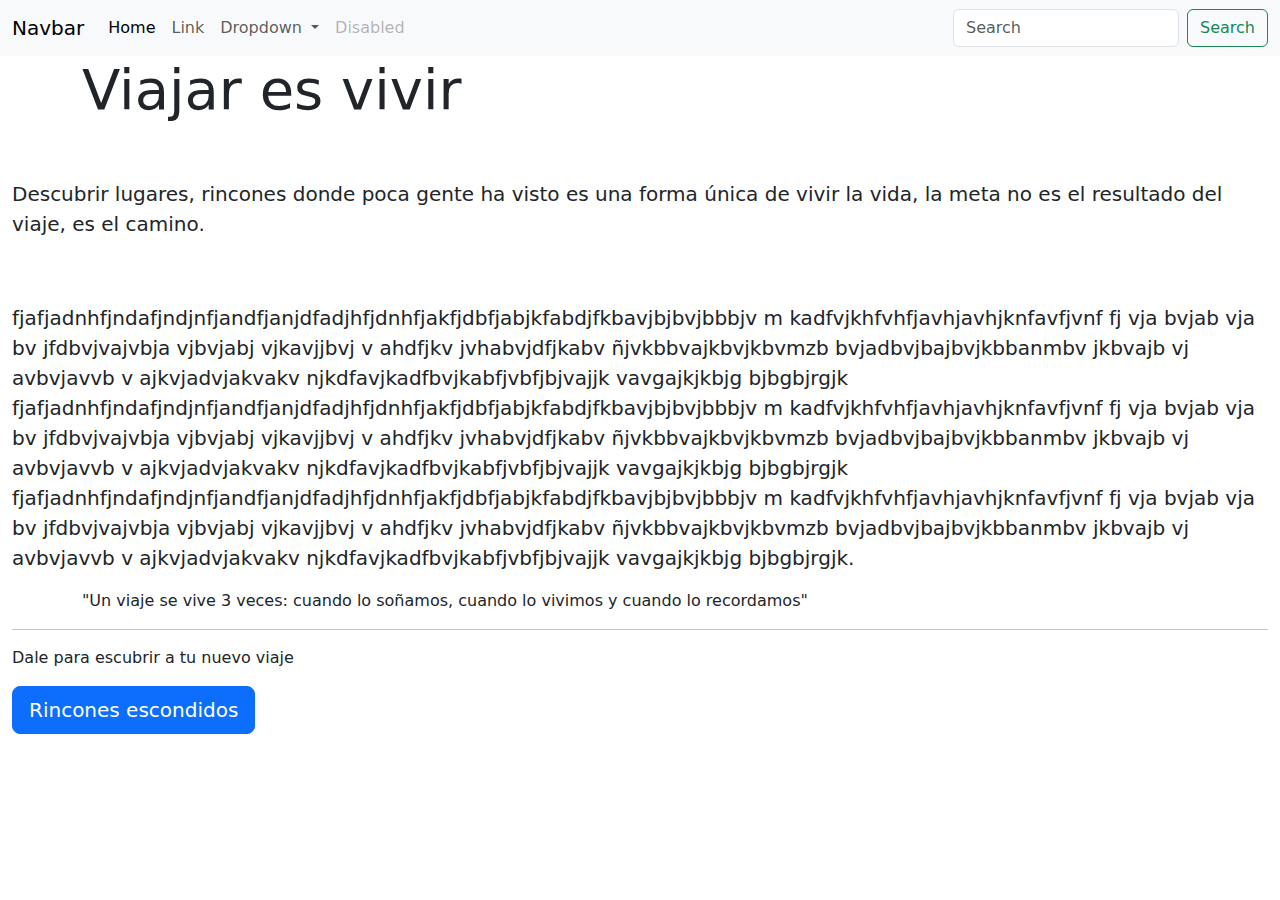
<file: index.html>
<!doctype html>
<html lang="en">
  <head>
    <!-- Required meta tags -->
    <meta charset="utf-8">
    <meta name="viewport" content="width=device-width, initial-scale=1, shrink-to-fit=no">

   
    <title>Viajes</title>
    <link rel="stylesheet" href="./css/bootstrap.min.css">
    <link rel="stylesheet" href="./assets/css/bootstrap.css">

  </head>

  <body>
    

    <nav class="navbar navbar-expand-lg navbar-light bg-light">
      <div class="container-fluid">
        <a class="navbar-brand" href="#">Navbar</a>
        <button class="navbar-toggler" type="button" data-bs-toggle="collapse" data-bs-target="#navbarSupportedContent" aria-controls="navbarSupportedContent" aria-expanded="false" aria-label="Toggle navigation">
          <span class="navbar-toggler-icon"></span>
        </button>
        <div class="collapse navbar-collapse" id="navbarSupportedContent">
          <ul class="navbar-nav me-auto mb-2 mb-lg-0">
            <li class="nav-item">
              <a class="nav-link active" aria-current="page" href="#">Home</a>
            </li>
            <li class="nav-item">
              <a class="nav-link" href="#">Link</a>
            </li>
            <li class="nav-item dropdown">
              <a class="nav-link dropdown-toggle" href="#" id="navbarDropdown" role="button" data-bs-toggle="dropdown" aria-expanded="false">
                Dropdown
              </a>
              <ul class="dropdown-menu" aria-labelledby="navbarDropdown">
                <li><a class="dropdown-item" href="#">Action</a></li>
                <li><a class="dropdown-item" href="#">Another action</a></li>
                <li><hr class="dropdown-divider"></li>
                <li><a class="dropdown-item" href="#">Something else here</a></li>
              </ul>
            </li>
            <li class="nav-item">
              <a class="nav-link disabled" href="#" tabindex="-1" aria-disabled="true">Disabled</a>
            </li>
          </ul>
          <form class="d-flex">
            <input class="form-control me-2" type="search" placeholder="Search" aria-label="Search">
            <button class="btn btn-outline-success" type="submit">Search</button>
          </form>
        </div>
      </div>
    </nav>

    <div class="container">
      <div class="row">
        <div class="cool">
          <h1 class="display-4">Viajar es vivir</h1>
        </div>
      </div>
    </div>
    
    <div class="container-fluid">
      <div class="row">
        <div class="cool">
          <p class="lead mt-5">Descubrir lugares, rincones donde poca gente ha visto es una forma única de vivir la vida, la meta no es el resultado del viaje, es el camino.</p>
          
          </p>
        </div>
      </div>
    </div>
    <div class="container-fluid">
      <div class="row">
        <div class="cool">
          <p class="lead mt-5">fjafjadnhfjndafjndjnfjandfjanjdfadjhfjdnhfjakfjdbfjabjkfabdjfkbavjbjbvjbbbjv  
            m kadfvjkhfvhfjavhjavhjknfavfjvnf fj vja bvjab vja bv jfdbvjvajvbja vjbvjabj vjkavjjbvj
            v ahdfjkv jvhabvjdfjkabv ñjvkbbvajkbvjkbvmzb bvjadbvjbajbvjkbbanmbv jkbvajb vj avbvjavvb
            v ajkvjadvjakvakv njkdfavjkadfbvjkabfjvbfjbjvajjk vavgajkjkbjg bjbgbjrgjk
            fjafjadnhfjndafjndjnfjandfjanjdfadjhfjdnhfjakfjdbfjabjkfabdjfkbavjbjbvjbbbjv  
            m kadfvjkhfvhfjavhjavhjknfavfjvnf fj vja bvjab vja bv jfdbvjvajvbja vjbvjabj vjkavjjbvj
            v ahdfjkv jvhabvjdfjkabv ñjvkbbvajkbvjkbvmzb bvjadbvjbajbvjkbbanmbv jkbvajb vj avbvjavvb
            v ajkvjadvjakvakv njkdfavjkadfbvjkabfjvbfjbjvajjk vavgajkjkbjg bjbgbjrgjk
            fjafjadnhfjndafjndjnfjandfjanjdfadjhfjdnhfjakfjdbfjabjkfabdjfkbavjbjbvjbbbjv  
            m kadfvjkhfvhfjavhjavhjknfavfjvnf fj vja bvjab vja bv jfdbvjvajvbja vjbvjabj vjkavjjbvj
            v ahdfjkv jvhabvjdfjkabv ñjvkbbvajkbvjkbvmzb bvjadbvjbajbvjkbbanmbv jkbvajb vj avbvjavvb
            v ajkvjadvjakvakv njkdfavjkadfbvjkabfjvbfjbjvajjk vavgajkjkbjg bjbgbjrgjk.</p>
        </div>
      </div>
    </div>
    <div class="container">
      <div class="row">
        <div class="cool">
          "Un viaje se vive 3 veces: cuando lo soñamos, cuando lo vivimos y cuando lo recordamos"
        </div>
      </div>
    </div>
    <div class="container-fluid">
      <div class="row">
        <div class="cool">
          <hr>
          <p>Dale para escubrir a tu nuevo viaje</p>
           <a class="btn btn-primary btn-lg" href="./Carousel.html" role="button">Rincones escondidos</a>
        </div>
      </div>
    </div>
    <script src="https://cdn.jsdelivr.net/npm/bootstrap@5.0.2/dist/js/bootstrap.bundle.min.js" integrity="sha384-MrcW6ZMFYlzcLA8Nl+NtUVF0sA7MsXsP1UyJoMp4YLEuNSfAP+JcXn/tWtIaxVXM" crossorigin="anonymous"></script>

  </body>

</html>
</file>
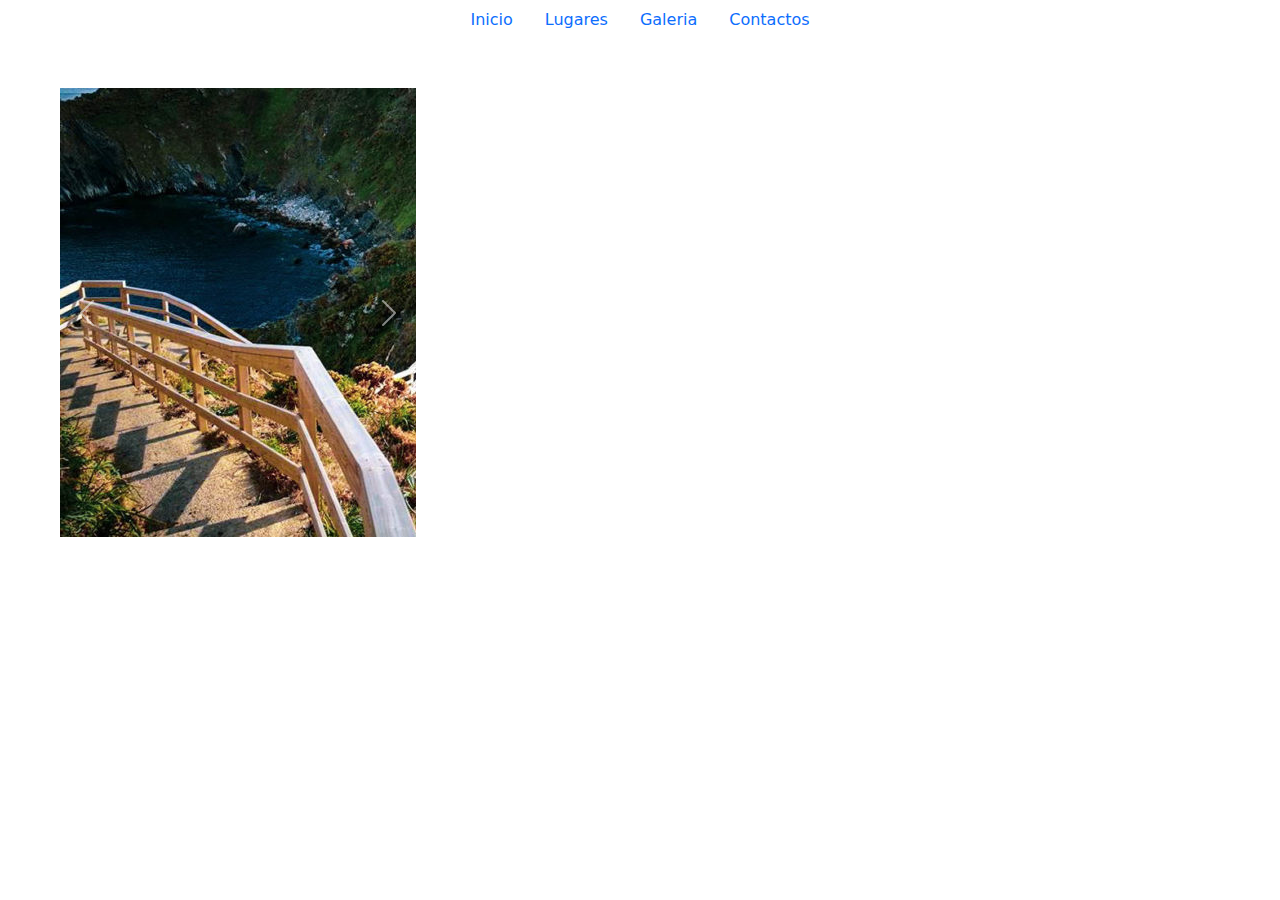
<file: Carousel.html>
<!doctype html>
<html lang="en">
  <head>
    <!-- Required meta tags -->
    <meta charset="utf-8">
    <meta name="viewport" content="width=device-width, initial-scale=1, shrink-to-fit=no">

   
    <title>Rincones</title>
    <link rel="stylesheet" href="./css/bootstrap.min.css">
  </head>

  <body>
    <ul class="nav justify-content-center">
      <li class="nav-item">
        <a class="nav-link active" href="file:///C:/Users/User/Desktop/myweb/index.html#">Inicio</a>
      </li>
      <li class="nav-item">
        <a class="nav-link" href="file:///C:/Users/User/Desktop/myweb/delete.html">Lugares</a>
      </li>
      <li class="nav-item">
        <a class="nav-link" href="file:///C:/Users/User/Desktop/myweb/galeria.html">Galeria</a>
      </li>
      <li class="nav-item">
        <a class="nav-link" href="./contacto.html">Contactos</a>
      </li>
    </ul>
    <div class="container m-5">
      <div class="row">
        <div class="col-4">
          
          <div id="carouselExampleControls" class="carousel slide" data-bs-ride="carousel">
            <div class="carousel-inner">
              <div class="carousel-item active">
                <img src="./assets/images/montanya.jpg" class="d-block mh-500"alt="...">
              </div>
              <div class="carousel-item">
                <img src="./assets/images/paisaje.jpg" class="d-block mh-500" alt="...">
              </div>
              <div class="carousel-item">
                <img src="./assets/images/rincon.jpg" class="d-block mh-500" alt="...">
              </div>
            </div>
            <button class="carousel-control-prev" type="button" data-bs-target="#carouselExampleControls" data-bs-slide="prev">
              <span class="carousel-control-prev-icon" aria-hidden="true"></span>
              <span class="visually-hidden">Previous</span>
            </button>
            <button class="carousel-control-next" type="button" data-bs-target="#carouselExampleControls" data-bs-slide="next">
              <span class="carousel-control-next-icon" aria-hidden="true"></span>
              <span class="visually-hidden">Next</span>
            </button>
          </div>
        </div>
      </div>
    </div>


        <script src="https://cdn.jsdelivr.net/npm/bootstrap@5.0.2/dist/js/bootstrap.bundle.min.js" integrity="sha384-MrcW6ZMFYlzcLA8Nl+NtUVF0sA7MsXsP1UyJoMp4YLEuNSfAP+JcXn/tWtIaxVXM" crossorigin="anonymous"></script>


     </body>

</html>
</file>
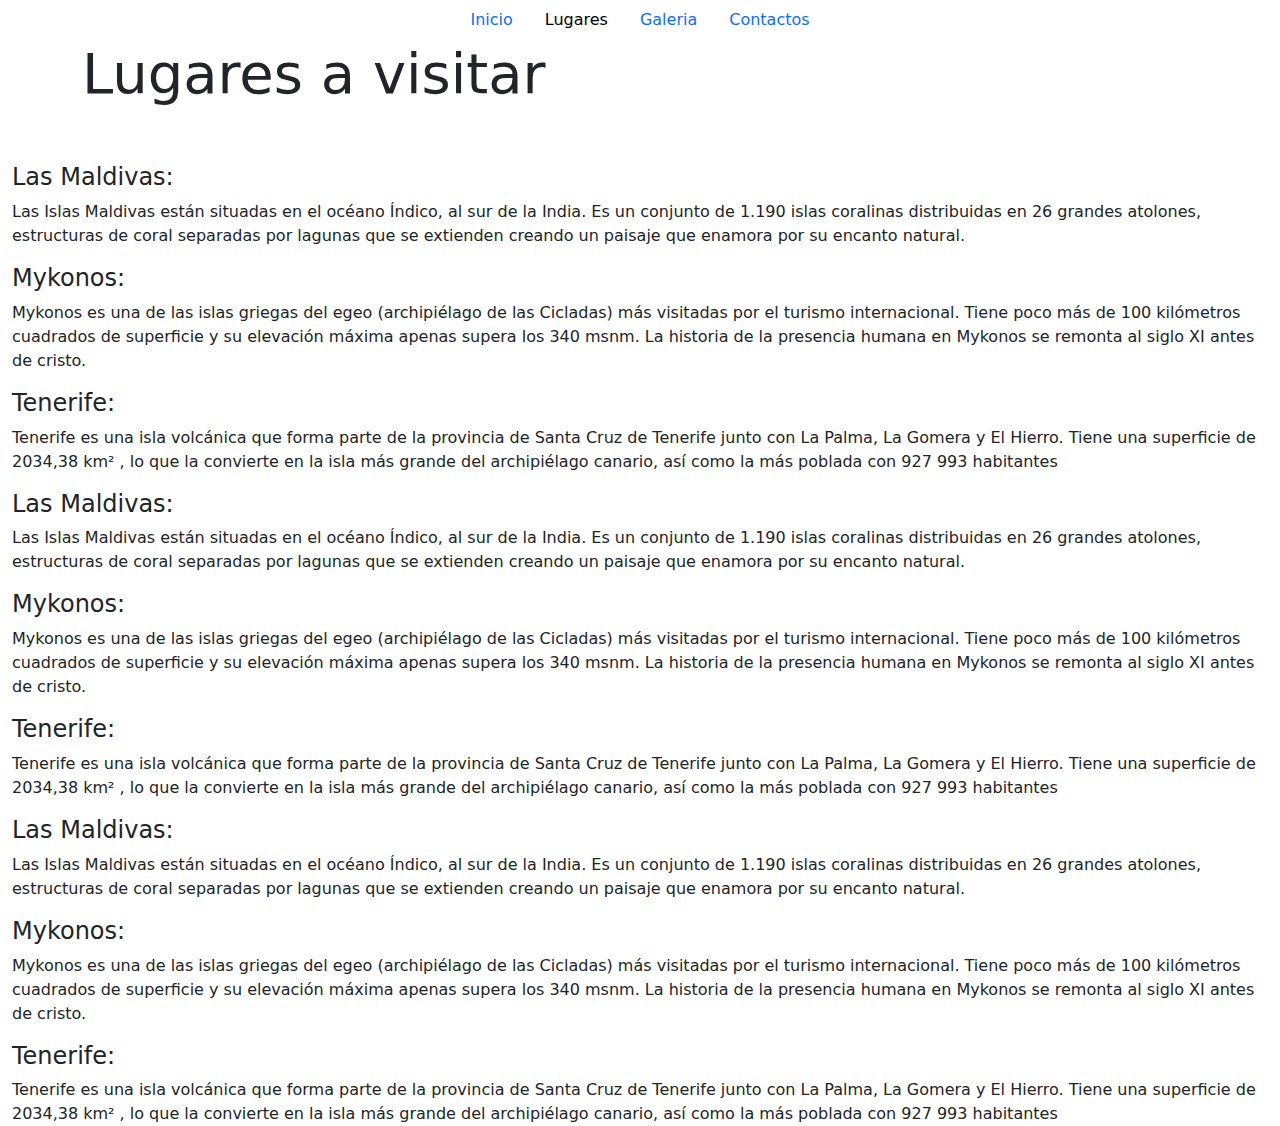
<file: delete.html>
<!DOCTYPE html>
<html>
<head>
   
    <title>Lugares</title>

        <link rel="stylesheet" href="./css/bootstrap.min.css">
</head>

<body>
  <ul class="nav justify-content-center">
    <li class="nav-item">
      <a class="nav-link active" href="./index.html">Inicio</a>
    </li>
    <li class="nav-item">
      <a style="color: black;" class="nav-link" href="./delete.html">Lugares</a>
    </li>
    <li class="nav-item">
      <a class="nav-link" href="./galeria.html">Galeria</a>
    </li>
    <li class="nav-item">
      <a class="nav-link" href="./contacto.html">Contactos</a>
    </li>
  </ul>
  <div class="container">
    <div class="row">
      <div class="cool">
        <h1 class="display-4">Lugares a visitar</h1>
      </div>
    </div>
  </div>
  <div class="container-fluid">

    <div class="row">
      <div class="cool mt-5">
        <h4>Las Maldivas:</h4> Las Islas Maldivas están situadas en el océano Índico, al sur de la India. Es un conjunto de 1.190 
        islas coralinas distribuidas en 26 grandes atolones, estructuras de coral separadas por lagunas que se extienden creando un paisaje que enamora por su encanto natural.
      </div>
    </div>
  </div>
  <div class="container-fluid">
    <div class="row">
      <div class="cool mt-3">
        <h4>Mykonos:</h4> Mykonos es una de las islas griegas del egeo (archipiélago de las Cicladas) más visitadas por el turismo internacional. Tiene poco más de 100 kilómetros cuadrados de superficie y su elevación máxima apenas supera los 340 msnm.
         La historia de la presencia humana en Mykonos se remonta al siglo XI antes de cristo.
      </div>
    </div>
  </div>
  <div class="container-fluid">
    <div class="row">
      <div class="cool mt-3">
        <h4>Tenerife:</h4>Tenerife es una isla volcánica que forma parte de la provincia de Santa Cruz de Tenerife junto con La Palma, La Gomera y El Hierro. Tiene una superficie de 2034,38 km² ,
         lo que la convierte en la isla más grande del archipiélago canario, así como la más poblada con 927 993 habitantes
      </div>
    </div>
  </div>
  <div class="container-fluid">

    <div class="row">
      <div class="cool mt-3">
        <h4>Las Maldivas:</h4> Las Islas Maldivas están situadas en el océano Índico, al sur de la India. Es un conjunto de 1.190 
        islas coralinas distribuidas en 26 grandes atolones, estructuras de coral separadas por lagunas que se extienden creando un paisaje que enamora por su encanto natural.
      </div>
    </div>
  </div>
  <div class="container-fluid">
    <div class="row">
      <div class="cool mt-3">
        <h4>Mykonos:</h4> Mykonos es una de las islas griegas del egeo (archipiélago de las Cicladas) más visitadas por el turismo internacional. Tiene poco más de 100 kilómetros cuadrados de superficie y su elevación máxima apenas supera los 340 msnm.
         La historia de la presencia humana en Mykonos se remonta al siglo XI antes de cristo.
      </div>
    </div>
  </div>
  <div class="container-fluid">
    <div class="row">
      <div class="cool mt-3">
        <h4>Tenerife:</h4>Tenerife es una isla volcánica que forma parte de la provincia de Santa Cruz de Tenerife junto con La Palma, La Gomera y El Hierro. Tiene una superficie de 2034,38 km² ,
         lo que la convierte en la isla más grande del archipiélago canario, así como la más poblada con 927 993 habitantes
      </div>
    </div>
  </div>
  <div class="container-fluid">

    <div class="row">
      <div class="cool mt-3">
        <h4>Las Maldivas:</h4> Las Islas Maldivas están situadas en el océano Índico, al sur de la India. Es un conjunto de 1.190 
        islas coralinas distribuidas en 26 grandes atolones, estructuras de coral separadas por lagunas que se extienden creando un paisaje que enamora por su encanto natural.
      </div>
    </div>
  </div>
  <div class="container-fluid">
    <div class="row">
      <div class="cool mt-3">
        <h4>Mykonos:</h4> Mykonos es una de las islas griegas del egeo (archipiélago de las Cicladas) más visitadas por el turismo internacional. Tiene poco más de 100 kilómetros cuadrados de superficie y su elevación máxima apenas supera los 340 msnm.
         La historia de la presencia humana en Mykonos se remonta al siglo XI antes de cristo.
      </div>
    </div>
  </div>
  <div class="container-fluid">
    <div class="row">
      <div class="cool mt-3">
        <h4>Tenerife:</h4>Tenerife es una isla volcánica que forma parte de la provincia de Santa Cruz de Tenerife junto con La Palma, La Gomera y El Hierro. Tiene una superficie de 2034,38 km² ,
         lo que la convierte en la isla más grande del archipiélago canario, así como la más poblada con 927 993 habitantes
      </div>
    </div>
  </div>

  

  
    
    
</body>
</html>
</file>
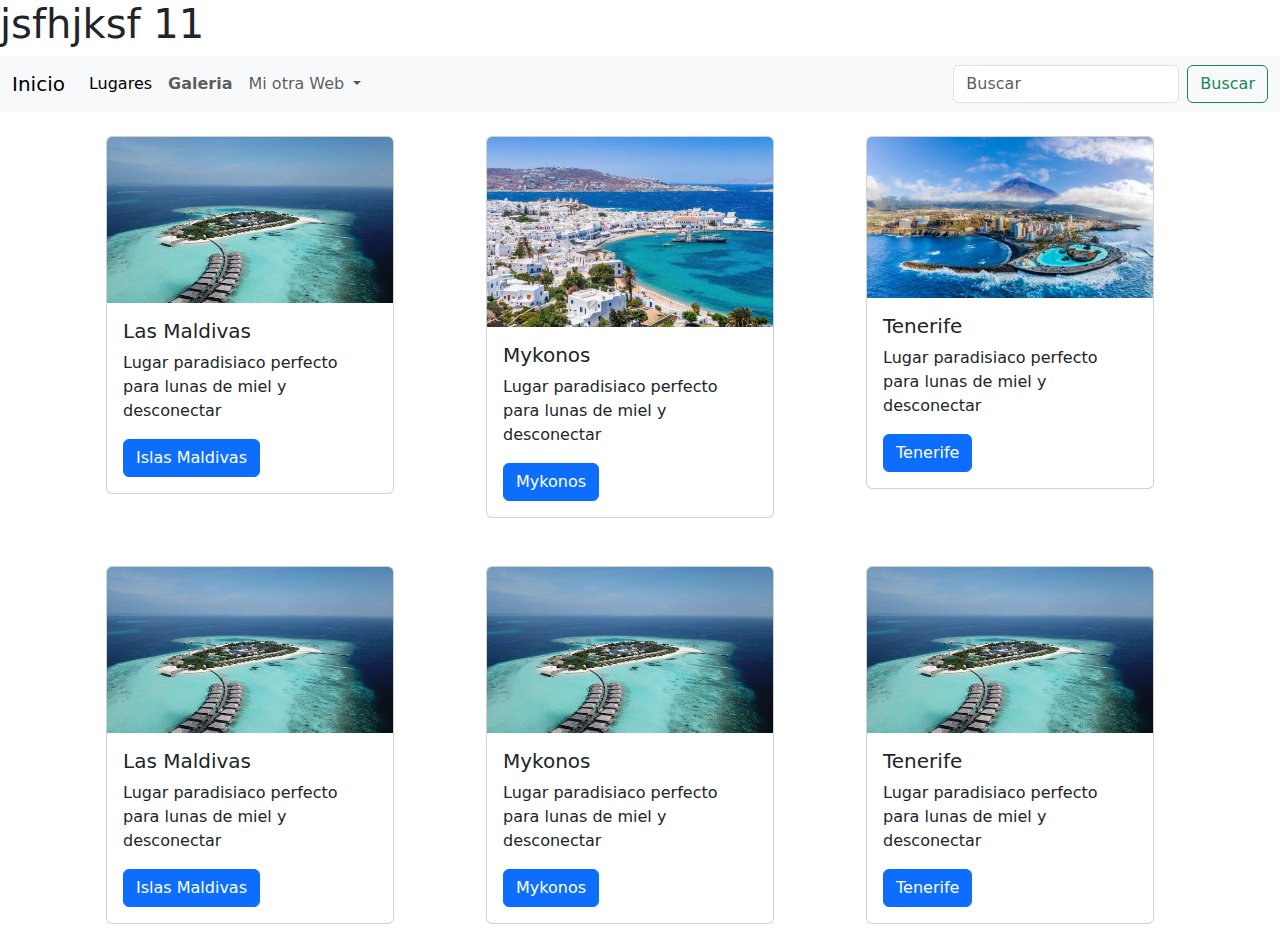
<file: galeria.html>
<!doctype html>
<html lang="en">
  <head>
    <!-- Required meta tags -->
    <meta charset="utf-8">
    <meta name="viewport" content="width=device-width, initial-scale=1, shrink-to-fit=no">

   
    <title>Galeria</title>
    <link rel="stylesheet" href="./css/bootstrap.min.css">
    
    
  </head>

  <body>
    <h1>jsfhjksf 11</h1>
    <nav class="navbar navbar-expand-lg navbar-light bg-light">
      <div class="container-fluid">
        <a class="navbar-brand" href= "./viajes.html"> Inicio </a>
        <button class="navbar-toggler" type="button" data-bs-toggle="collapse" data-bs-target="#navbarSupportedContent" aria-controls="navbarSupportedContent" aria-expanded="false" aria-label="Toggle navigation">
          <span class="navbar-toggler-icon"></span>
        </button>
        <div class="collapse navbar-collapse" id="navbarSupportedContent">
          <ul class="navbar-nav me-auto mb-2 mb-lg-0">
            <li class="nav-item">
              <a class="nav-link active" aria-current="page" href="./lugares.html">Lugares</a>
            </li>
            <li class="nav-item">
              <b><a class="nav-link" href="./galeria.html">Galeria</a></b>
            </li>
            <li class="nav-item dropdown">
              <a class="nav-link dropdown-toggle" href="#" id="navbarDropdown" role="button" data-bs-toggle="dropdown" aria-expanded="false">
                Mi otra Web
              </a>
              <ul class="dropdown-menu" aria-labelledby="navbarDropdown">
                <li><a class="dropdown-item" href="./paginaexterna.html">Anime</a></li>
                <li><a class="dropdown-item" href="#">Another action</a></li>
                <li><hr class="dropdown-divider"></li>
                <li><a class="dropdown-item" href="#">Something else here</a></li>
              </ul>
            </li>
           
          </ul>
          <form class="d-flex">
            <input class="form-control me-2" type="search" placeholder="Buscar" aria-label="Search">
            <button class="btn btn-outline-success" type="submit">Buscar</button>
          </form>
        </div>
      </div>
    </nav>
    <div class="container">
      <div class="row">
        <div class="col">
          <div class="card m-4" style="width: 18rem;">
            <img class="card-img-top" src="./assets/images/maldivas.jfif" alt="Card image cap">
            <div class="card-body">
              <h5 class="card-title">Las Maldivas</h5>
              <p class="card-text">Lugar paradisiaco perfecto para lunas de miel y desconectar</p>
              <a href="https://www.maldivas.net/" class="btn btn-primary">Islas Maldivas</a>
              
            </div>
          </div>
        </div>
        <div class="col">
          <div class="card m-4" style="width: 18rem;">
            <img class="card-img-top" src="./assets/images/mykonos.jfif" alt="Card image cap">
            <div class="card-body">
              <h5 class="card-title">Mykonos</h5>
              <p class="card-text">Lugar paradisiaco perfecto para lunas de miel y desconectar</p>
              <a href="https://www.maldivas.net/" class="btn btn-primary">Mykonos</a>
              
            </div>
          </div>
        </div>
        <div class="col">
          <div class="card m-4" style="width: 18rem;">
            <img class="card-img-top" src="./assets/images/tenerife.webp" alt="Card image cap">
            <div class="card-body">
              <h5 class="card-title">Tenerife</h5>
              <p class="card-text">Lugar paradisiaco perfecto para lunas de miel y desconectar</p>
              <a href="https://www.maldivas.net/" class="btn btn-primary">Tenerife</a>
              
            </div>
          </div>
        </div>
      </div>
    </div>
    <div class="container">
      <div class="row">
        <div class="col">
          <div class="card m-4" style="width: 18rem;">
            <img class="card-img-top" src="./assets/images/maldivas.jfif" alt="Card image cap">
            <div class="card-body">
              <h5 class="card-title">Las Maldivas</h5>
              <p class="card-text">Lugar paradisiaco perfecto para lunas de miel y desconectar</p>
              <a href="https://www.maldivas.net/" class="btn btn-primary">Islas Maldivas</a>
              
            </div>
          </div>
        </div>
        <div class="col">
          <div class="card m-4" style="width: 18rem;">
            <img class="card-img-top" src="./assets/images/maldivas.jfif" alt="Card image cap">
            <div class="card-body">
              <h5 class="card-title">Mykonos</h5>
              <p class="card-text">Lugar paradisiaco perfecto para lunas de miel y desconectar</p>
              <a href="https://www.maldivas.net/" class="btn btn-primary">Mykonos</a>
              
            </div>
          </div>
        </div>
        <div class="col">
          <div class="card m-4" style="width: 18rem;">
            <img class="card-img-top" src="./assets/images/maldivas.jfif" alt="Card image cap">
            <div class="card-body">
              <h5 class="card-title">Tenerife</h5>
              <p class="card-text">Lugar paradisiaco perfecto para lunas de miel y desconectar</p>
              <a href="https://www.maldivas.net/" class="btn btn-primary">Tenerife</a>
              
            </div>
          </div>
        </div>
      </div>
    </div>
 
  </body>

</html>
</file>
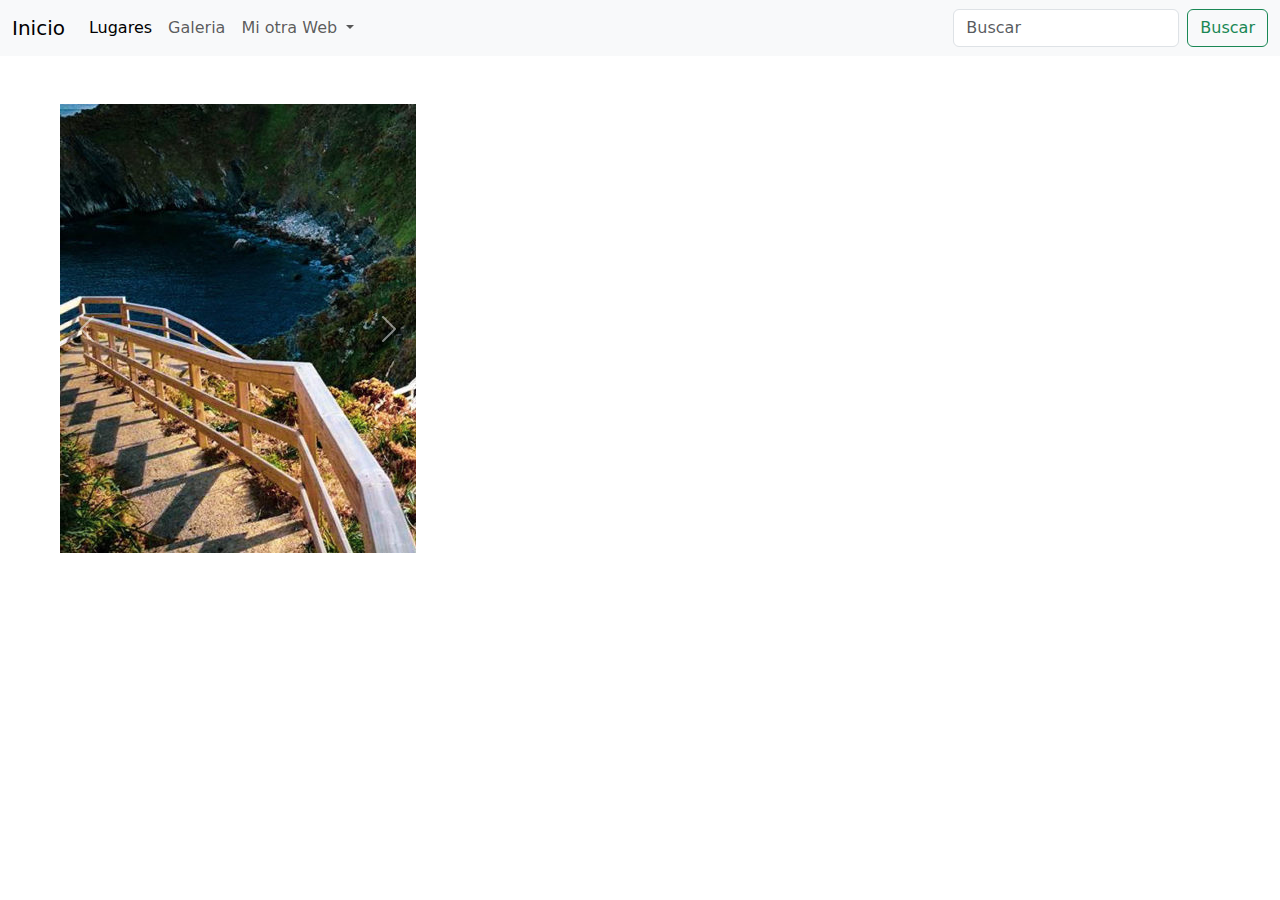
<file: rincones.html>
<!doctype html>
<html lang="en">
  <head>
    <!-- Required meta tags -->
    <meta charset="utf-8">
    <meta name="viewport" content="width=device-width, initial-scale=1, shrink-to-fit=no">

   
    <title>Rincones</title>
    <link rel="stylesheet" href="./css/bootstrap.min.css">
  </head>

  <body>
    <nav class="navbar navbar-expand-lg navbar-light bg-light">
      <div class="container-fluid">
        <a class="navbar-brand" href= "./viajes.html"> Inicio </a>
        <button class="navbar-toggler" type="button" data-bs-toggle="collapse" data-bs-target="#navbarSupportedContent" aria-controls="navbarSupportedContent" aria-expanded="false" aria-label="Toggle navigation">
          <span class="navbar-toggler-icon"></span>
        </button>
        <div class="collapse navbar-collapse" id="navbarSupportedContent">
          <ul class="navbar-nav me-auto mb-2 mb-lg-0">
            <li class="nav-item">
              <a class="nav-link active" aria-current="page" href="./lugares.html">Lugares</a>
            </li>
            <li class="nav-item">
              <a class="nav-link" href="./galeria.html">Galeria</a>
            </li>
            <li class="nav-item dropdown">
              <a class="nav-link dropdown-toggle" href="#" id="navbarDropdown" role="button" data-bs-toggle="dropdown" aria-expanded="false">
                Mi otra Web
              </a>
              <ul class="dropdown-menu" aria-labelledby="navbarDropdown">
                <li><a class="dropdown-item" href="./paginaexterna.html">Anime</a></li>
                <li><a class="dropdown-item" href="#">Another action</a></li>
                <li><hr class="dropdown-divider"></li>
                <li><a class="dropdown-item" href="#">Something else here</a></li>
              </ul>
            </li>
           
          </ul>
          <form class="d-flex">
            <input class="form-control me-2" type="search" placeholder="Buscar" aria-label="Search">
            <button class="btn btn-outline-success" type="submit">Buscar</button>
          </form>
        </div>
      </div>
    </nav>
    <div class="container m-5">
      <div class="row">
        <div class="col-4">
          
          <div id="carouselExampleControls" class="carousel slide" data-bs-ride="carousel">
            <div class="carousel-inner">
              <div class="carousel-item active">
                <img src="./assets/images/montanya.jpg" class="d-block mh-500"alt="...">
              </div>
              <div class="carousel-item">
                <img src="./assets/images/paisaje.jpg" class="d-block mh-500" alt="...">
              </div>
              <div class="carousel-item">
                <img src="./assets/images/rincon.jpg" class="d-block mh-500" alt="...">
              </div>
            </div>
            <button class="carousel-control-prev" type="button" data-bs-target="#carouselExampleControls" data-bs-slide="prev">
              <span class="carousel-control-prev-icon" aria-hidden="true"></span>
              <span class="visually-hidden">Previous</span>
            </button>
            <button class="carousel-control-next" type="button" data-bs-target="#carouselExampleControls" data-bs-slide="next">
              <span class="carousel-control-next-icon" aria-hidden="true"></span>
              <span class="visually-hidden">Next</span>
            </button>
          </div>
        </div>
      </div>
    </div>


        <script src="https://cdn.jsdelivr.net/npm/bootstrap@5.0.2/dist/js/bootstrap.bundle.min.js" integrity="sha384-MrcW6ZMFYlzcLA8Nl+NtUVF0sA7MsXsP1UyJoMp4YLEuNSfAP+JcXn/tWtIaxVXM" crossorigin="anonymous"></script>


     </body>

</html>
</file>
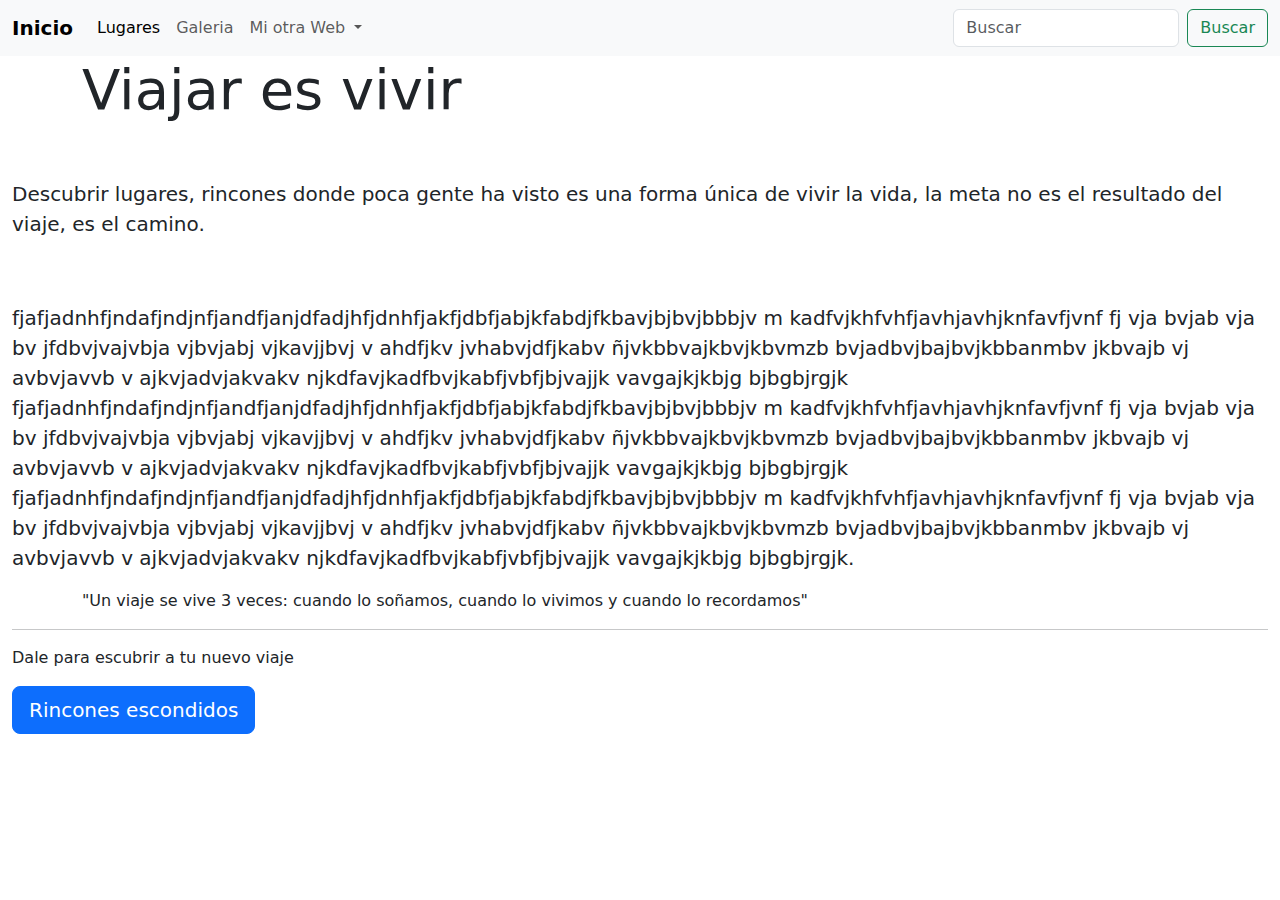
<file: viajes.html>
<!doctype html>
<html lang="en">
  <head>
    <!-- Required meta tags -->
    <meta charset="utf-8">
    <meta name="viewport" content="width=device-width, initial-scale=1, shrink-to-fit=no">

   
    <title>Viajes</title>
    <link rel="stylesheet" href="./css/bootstrap.min.css">
    <link rel="stylesheet" href="./assets/css/bootstrap.css">

  </head>

  <body>
    

    <nav class="navbar navbar-expand-lg navbar-light bg-light">
      <div class="container-fluid">
        <b><a class="navbar-brand" href= "./viajes.html"> Inicio </a></b>
        <button class="navbar-toggler" type="button" data-bs-toggle="collapse" data-bs-target="#navbarSupportedContent" aria-controls="navbarSupportedContent" aria-expanded="false" aria-label="Toggle navigation">
          <span class="navbar-toggler-icon"></span>
        </button>
        <div class="collapse navbar-collapse" id="navbarSupportedContent">
          <ul class="navbar-nav me-auto mb-2 mb-lg-0">
            <li class="nav-item">
              <a class="nav-link active" aria-current="page" href="./lugares.html">Lugares</a>
            </li>
            <li class="nav-item">
              <a class="nav-link" href="./galeria.html">Galeria</a>
            </li>
            <li class="nav-item dropdown">
              <a class="nav-link dropdown-toggle" href="#" id="navbarDropdown" role="button" data-bs-toggle="dropdown" aria-expanded="false">
                Mi otra Web
              </a>
              <ul class="dropdown-menu" aria-labelledby="navbarDropdown">
                <li><a class="dropdown-item" href="./paginaexterna.html">Anime</a></li>
                <li><a class="dropdown-item" href="#">Another action</a></li>
                <li><hr class="dropdown-divider"></li>
                <li><a class="dropdown-item" href="#">Something else here</a></li>
              </ul>
            </li>
           
          </ul>
          <form class="d-flex">
            <input class="form-control me-2" type="search" placeholder="Buscar" aria-label="Search">
            <button class="btn btn-outline-success" type="submit">Buscar</button>
          </form>
        </div>
      </div>
    </nav>

    <div class="container">
      <div class="row">
        <div class="cool">
          <h1 class="display-4">Viajar es vivir</h1>
        </div>
      </div>
    </div>
    
    <div class="container-fluid">
      <div class="row">
        <div class="cool">
          <p class="lead mt-5">Descubrir lugares, rincones donde poca gente ha visto es una forma única de vivir la vida, la meta no es el resultado del viaje, es el camino.</p>
          
          </p>
        </div>
      </div>
    </div>
    <div class="container-fluid">
      <div class="row">
        <div class="cool">
          <p class="lead mt-5">fjafjadnhfjndafjndjnfjandfjanjdfadjhfjdnhfjakfjdbfjabjkfabdjfkbavjbjbvjbbbjv  
            m kadfvjkhfvhfjavhjavhjknfavfjvnf fj vja bvjab vja bv jfdbvjvajvbja vjbvjabj vjkavjjbvj
            v ahdfjkv jvhabvjdfjkabv ñjvkbbvajkbvjkbvmzb bvjadbvjbajbvjkbbanmbv jkbvajb vj avbvjavvb
            v ajkvjadvjakvakv njkdfavjkadfbvjkabfjvbfjbjvajjk vavgajkjkbjg bjbgbjrgjk
            fjafjadnhfjndafjndjnfjandfjanjdfadjhfjdnhfjakfjdbfjabjkfabdjfkbavjbjbvjbbbjv  
            m kadfvjkhfvhfjavhjavhjknfavfjvnf fj vja bvjab vja bv jfdbvjvajvbja vjbvjabj vjkavjjbvj
            v ahdfjkv jvhabvjdfjkabv ñjvkbbvajkbvjkbvmzb bvjadbvjbajbvjkbbanmbv jkbvajb vj avbvjavvb
            v ajkvjadvjakvakv njkdfavjkadfbvjkabfjvbfjbjvajjk vavgajkjkbjg bjbgbjrgjk
            fjafjadnhfjndafjndjnfjandfjanjdfadjhfjdnhfjakfjdbfjabjkfabdjfkbavjbjbvjbbbjv  
            m kadfvjkhfvhfjavhjavhjknfavfjvnf fj vja bvjab vja bv jfdbvjvajvbja vjbvjabj vjkavjjbvj
            v ahdfjkv jvhabvjdfjkabv ñjvkbbvajkbvjkbvmzb bvjadbvjbajbvjkbbanmbv jkbvajb vj avbvjavvb
            v ajkvjadvjakvakv njkdfavjkadfbvjkabfjvbfjbjvajjk vavgajkjkbjg bjbgbjrgjk.</p>
        </div>
      </div>
    </div>
    <div class="container">
      <div class="row">
        <div class="cool">
          "Un viaje se vive 3 veces: cuando lo soñamos, cuando lo vivimos y cuando lo recordamos"
        </div>
      </div>
    </div>
    <div class="container-fluid">
      <div class="row">
        <div class="cool">
          <hr>
          <p>Dale para escubrir a tu nuevo viaje</p>
           <a class="btn btn-primary btn-lg" href="./rincones.html" role="button">Rincones escondidos</a>
        </div>
      </div>
    </div>
    <script src="https://cdn.jsdelivr.net/npm/bootstrap@5.0.2/dist/js/bootstrap.bundle.min.js" integrity="sha384-MrcW6ZMFYlzcLA8Nl+NtUVF0sA7MsXsP1UyJoMp4YLEuNSfAP+JcXn/tWtIaxVXM" crossorigin="anonymous"></script>

  </body>

</html>
</file>
